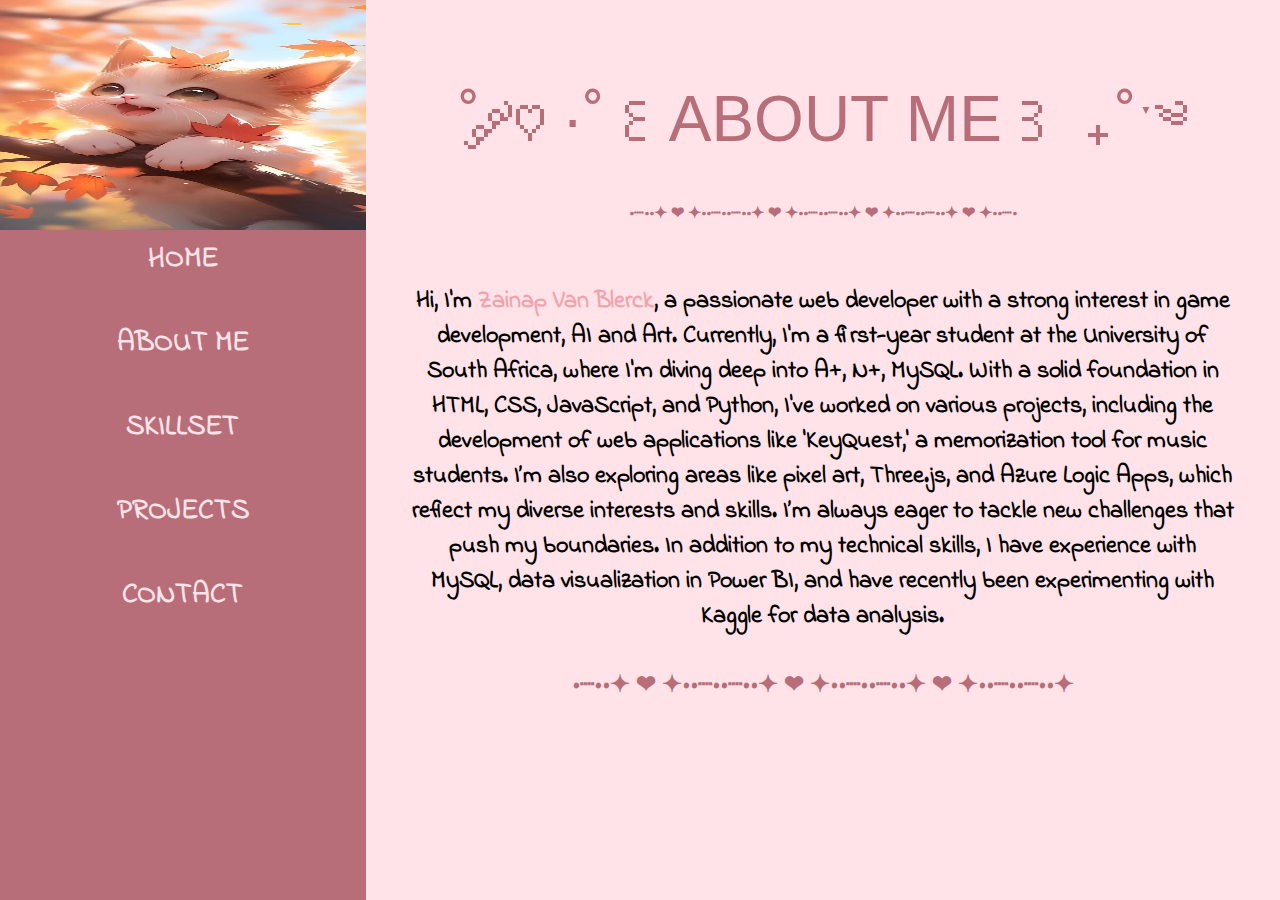
<file: html/about.html>
<!DOCTYPE html>
<html lang="en">
<head>
    <meta charset="UTF-8">
    <meta name="viewport" content="width=device-width, initial-scale=1.0">
    <title>About Me</title>

    <style>
        @import url('https://fonts.cdnfonts.com/css/trueheart');
</style>

    <link rel="stylesheet" href="../css/about.css">
</head>
<body>


<main class="container-grid" >
    <div class="item item-1" >
            <img src="../images/hero-cat.jpg" alt="" id="profile">
</div>

<div class="item item-2" >
    
    <nav >
        <ul>
            
            <li><a href="../index.html">HOME</a></li>
            <br>
            <li><a href="./about.html">ABOUT ME</a></li>
            <br>
            <li><a href="./skillset.html">SKILLSET</a></li>
            <br>
            <li><a href="#">PROJECTS</a></li>
            <br>
            <li><a href="#">CONTACT</a></li>
        </ul>
        </nav>
</div>
    

<div class="item item-3">
    
    <h1 id="big-title" >˚ ༘♡ ·˚꒰ABOUT ME꒱ ₊˚ˑ༄</h1>
    <p class="border-cust" >•┈••✦ ❤ ✦••┈••┈••✦ ❤ ✦••┈••┈••✦ ❤ ✦••┈••┈••✦ ❤ ✦••┈•</p>
</div>

<div class="item item-4">
   
<!-- <pre>
╔═══*.·:·.☽✧ ✦ ✧☾.·:·.*═══╗
₊‧.°.⋆ bio •˚₊‧⋆.
⊹₊ ㆍ✿ㆍNameㆍ✿ㆍ₊⊹
⊹ ˚ . age ｡ﾟ⋆
⋆pro/noun⋆
☉ sun ☾ moon ↑ rising
╚═══*.·:·.☽✧ ✦ ✧☾.·:·.*═══╝
</pre> -->
<p>
    Hi, I'm <span>Zainap Van Blerck</span>, a passionate web developer with a strong interest in game development, AI and Art. Currently, I'm a first-year student at the University of South Africa, where I'm diving deep into A+, N+, MySQL.

With a solid foundation in HTML, CSS, JavaScript, and Python, I've worked on various projects, including the development of web applications like 'KeyQuest,' a memorization tool for music students. I’m also exploring areas like pixel art, Three.js, and Azure Logic Apps, which reflect my diverse interests and skills.

I’m always eager to tackle new challenges that push my boundaries. In addition to my technical skills, I have experience with MySQL, data visualization in Power BI, and have recently been experimenting with Kaggle for data analysis.
</p>
<br>
<p class="border-cust">•┈••✦ ❤ ✦••┈••┈••✦ ❤ ✦••┈••┈••✦ ❤ ✦••┈••┈••✦</p>
</div>



</main>
</body>
</html>
</file>
<file: css/about.css>
@import url('https://fonts.googleapis.com/css2?family=Indie+Flower&family=Protest+Guerrilla&display=swap');

/* CSS RESET */
html,body{
  height: 100%;
}
body,
main,
ul,
li,
nav,
section,
p,
button,
img,
header,
div,
h1 {
  margin: 0;
  padding: 0;
  border: 0;
}

:root {
    --darkPink: #b76e79;
    --middleDarkPink: #f1a3ad;
    --lightPink: #ffe3e9;
  }
  
  body {
    background-color: var(--lightPink);
    font-family: "Indie Flower";
    font-weight: bold;
  }



  /* NAV BAR */
nav ul li > a , button > a{
    text-decoration: none;
  
  }
  
  button>a{
      color: var(--lightPink);
  }
  
  nav ul li {
    list-style-type: none;
  }
  
  nav {
    background-color: var(--darkPink);
    text-align: center;
    font-size: 1.8em;
    height: 100%;
    
  }

  /* IMAGE */
img{
    height: 18vw;
    width: 28.6vw;
}


#big-title{
    color: var(--darkPink);
    font-family: 'Trueheart', sans-serif;                       
    font-family: 'Trueheart Condensed', sans-serif;
    font-weight: normal;
    font-size: 4em;
   /* border: 5px double #b76e79; */
   margin: 4% 5% 5% 5%;
    
}


.container-grid {
  display: grid;
  grid-template-columns: repeat(7, 1fr);
  grid-template-rows: repeat(5, 1fr);
  width: 100vw; /* Full viewport width */
  height: 100vh; /* Full viewport height */
  box-sizing: border-box;
 
}

.item-1 {
  grid-area: 1 / 1 / 2/ 3;
  background-color: var(--darkPink);
  /* border: 12px solid black; */
  
}

.item-2 {
  grid-area: 2 / 1 / 6 / 3;
  background-color: gray;
  /* border: 12px solid black; */
}
.item-3 {
  grid-area: 1 / 3 / 2 / 8;
  /* background-color: peru; */
  /* border: 12px solid black; */
  padding-top: 5%;
  text-align: center;
}

.item-4 {
  grid-area: 2 / 3 / 6 / 8;
  /* background-color: khaki; */
  /* border: 12px solid black; */
  text-align: center;
}

nav ul li > a {
  
  color: var(--lightPink);
  transition: all 0.3s ease-in-out;
}

/* Hover effect: glow */
nav ul li > a:hover {
  
  color: #f1a3ad;
  text-shadow: 0 0 3px #ffe3e9, 0 0 6px #ffe3e9, 0 0 9px #ffe3e9;
}

.item-4{
  padding: 5% 5% 5% 5%;
  font-size: 1.5em;
}

.border-cust{
  color: var(--darkPink);
  /* font-size: 1em; */
}

span {
  color: var(--middleDarkPink);
}
</file>
